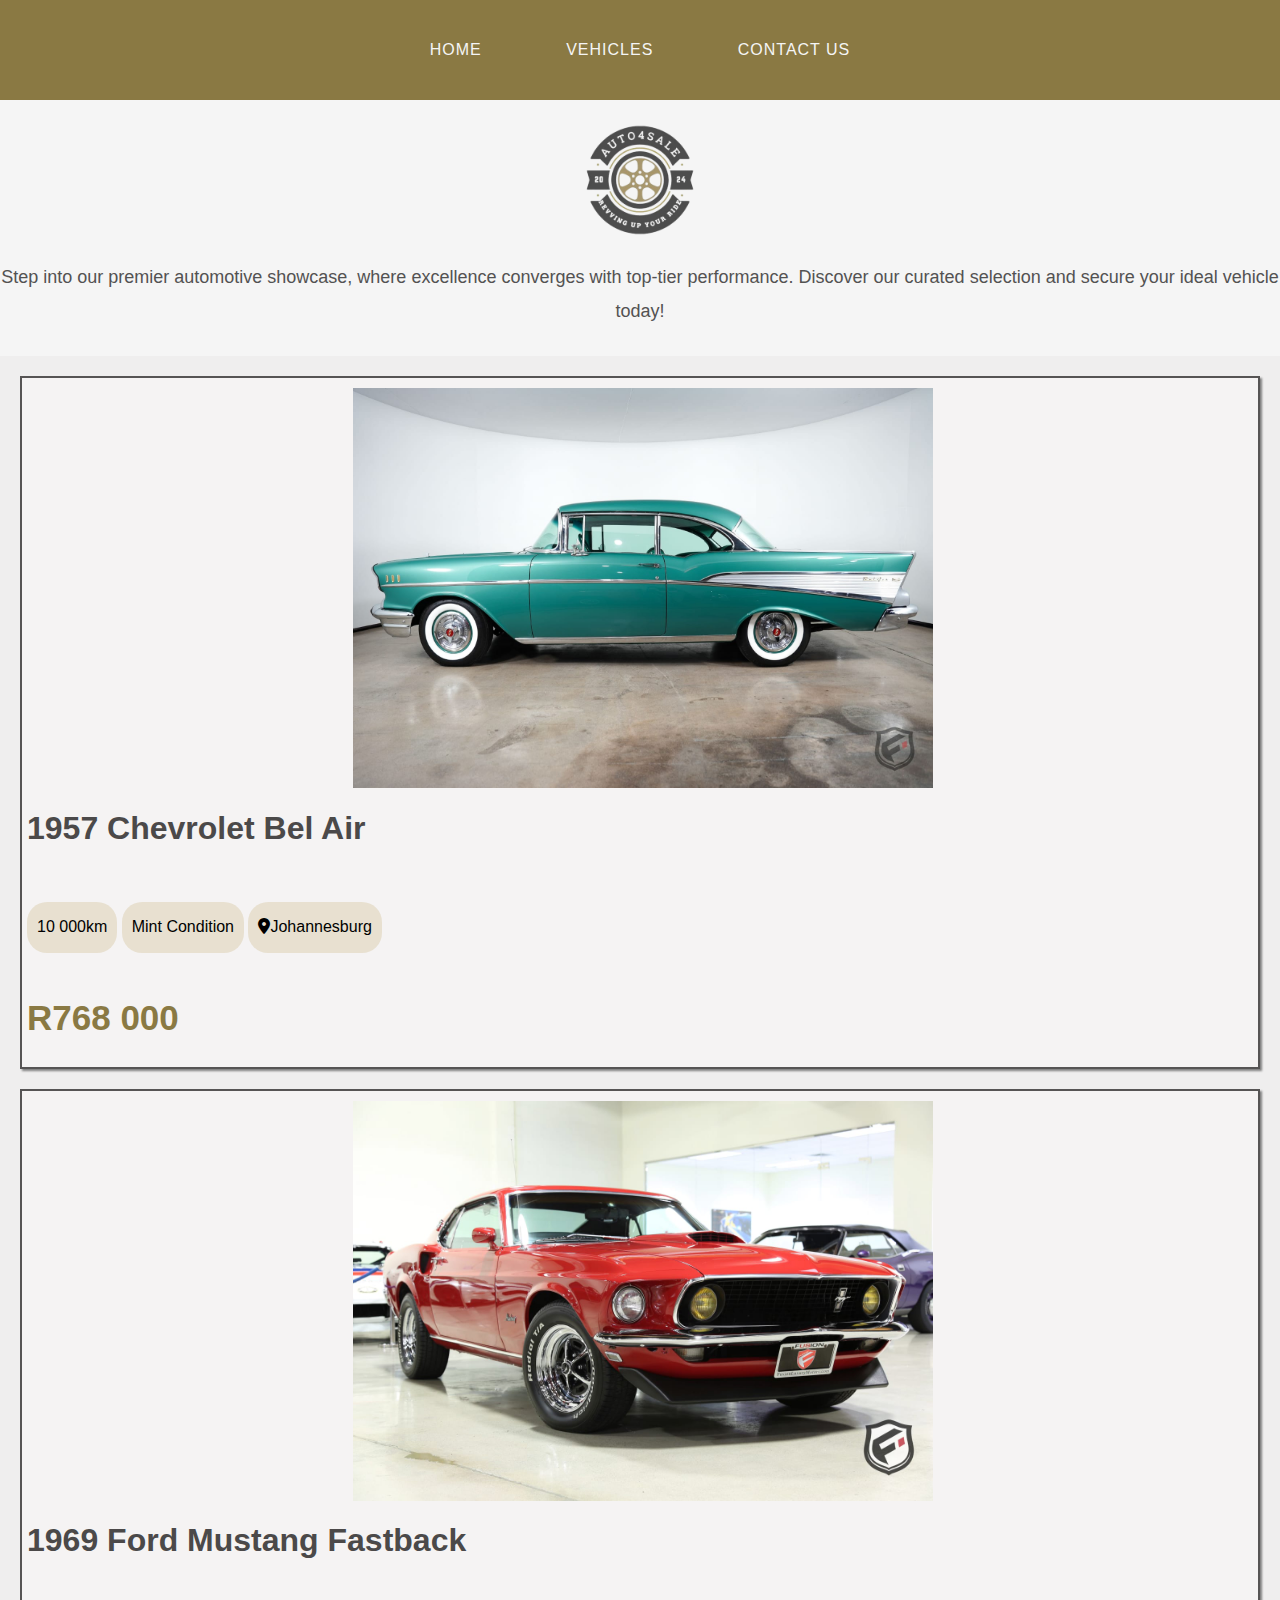
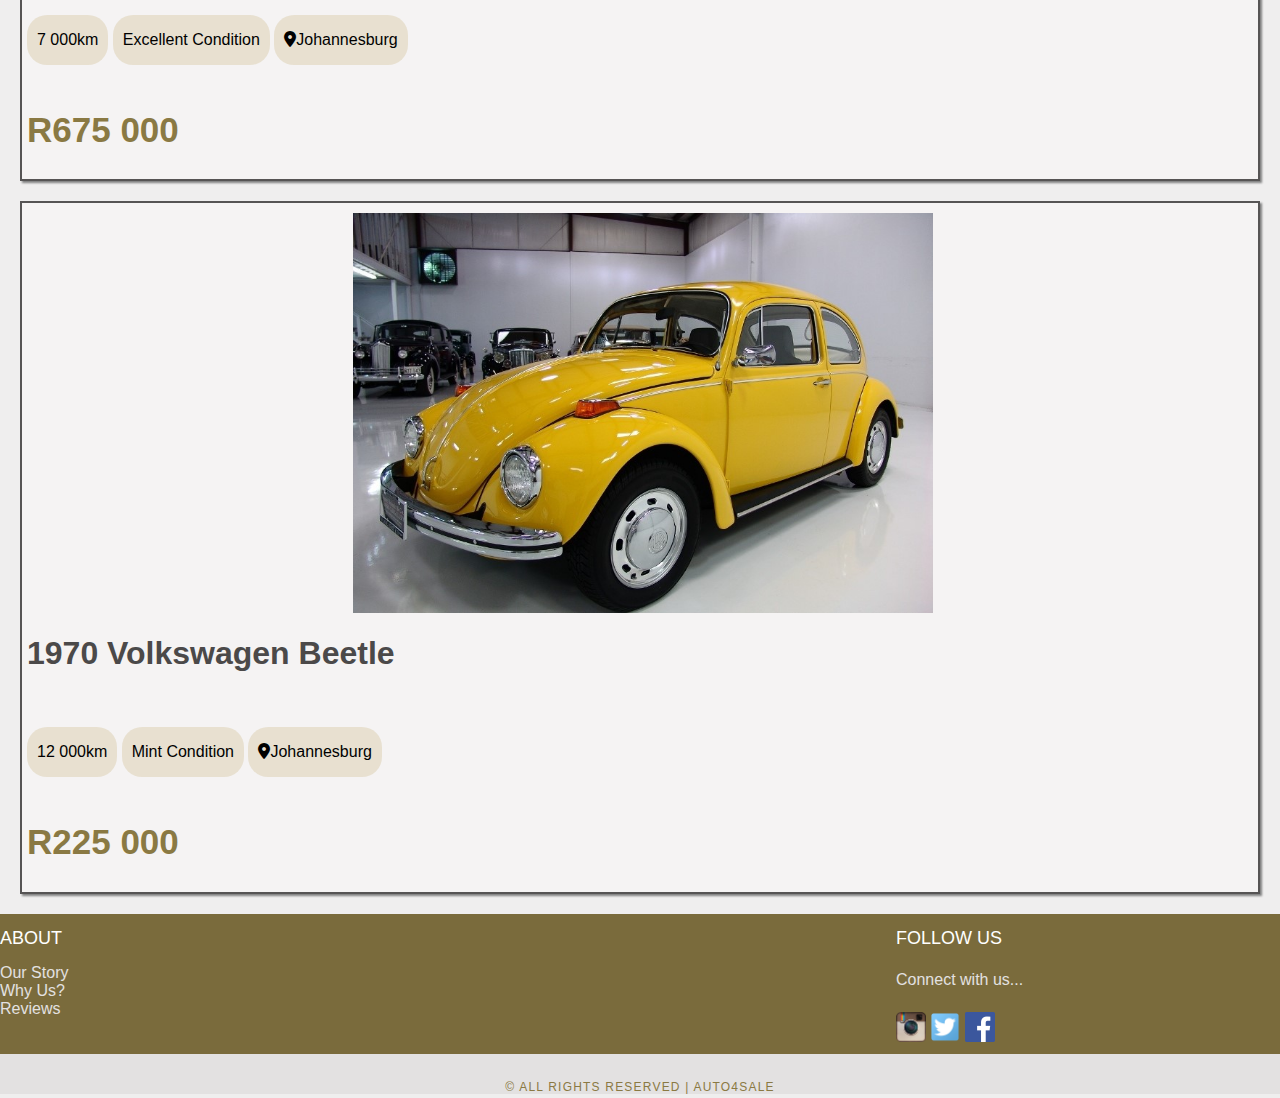
<file: index.html>
<!DOCTYPE html>
<html>
    <head>
        <title>AUTO4SALE</title>
        <link rel="stylesheet" href="style.css"/>
        <link rel="stylesheet" href="fontAwesome/css/all.css"/>
    </head>

    <body>

        <div id="menu">
            <ul>
                <li><a href="#">Home</a></li>
                <li><a href="vehicles.html">Vehicles</a></li>
                <li><a href="contact.html">Contact Us</a></li>
            </ul>
        </div>

        <div id="header">

            <img src="images/logo-nobg.png"/>
            <p>Step into our premier automotive showcase, where excellence converges with top-tier performance. Discover our curated selection and secure your ideal vehicle today!</p>
        </div>
        
        <div id="vehicle">
            <img src="images/chevrolet1.jfif"/>
            <a href="chevrolet.html"><h1>1957 Chevrolet Bel Air</h1></a>
            <br>
            <p>10 000km</p>
            <p>Mint Condition</p>
            <p><i class="fa-solid fa-location-dot"></i>Johannesburg</p>
            <br>
            <h2>R768 000</h2>
        </div>

        <div id="vehicle">
            <img src="images/ford1.jfif"/>
            <a href="ford.html"><h1>1969 Ford Mustang Fastback</h1></a>
            <br>
            <p>7 000km</p>
            <p>Excellent Condition</p>
            <p><i class="fa-solid fa-location-dot"></i>Johannesburg</p>
            <br>
            <h2>R675 000</h2>
        </div>

        <div id="vehicle">
            <img src="images/beetle1.jpg"/>
            <a href="beetle.html"><h1>1970 Volkswagen Beetle</h1></a>
            <br>
            <p>12 000km</p>
            <p>Mint Condition</p>
            <p><i class="fa-solid fa-location-dot"></i>Johannesburg</p>
            <br>
            <h2>R225 000</h2>
        </div>

        <div id="footer">
            <div id="box1">
                <h2>About</h2>
                <ul class="styled">
                    <li><a href="ourstory.html">Our Story</a></li>
                    <li><a href="whyus.html">Why Us?</a></li>
                    <li><a href="reviews.html">Reviews</a></li>
                </ul>
            </div>

            <div id="box2">
                <h2>Follow Us</h2>
                <p>Connect with us...</p>
                <a href="#"><img src="images/instagram.png" height="30"/></a>
                <a href="#"><img src="images/twitter.png" height="30"/></a>
                <a href="#"><img src="images/facebook.png" height="30"/></a>
            </div>
        </div>

        <div id="copyright">
            <p>&copy; All Rights Reserved | Auto4Sale</p>
        </div>

    </body>
</html>
</file>
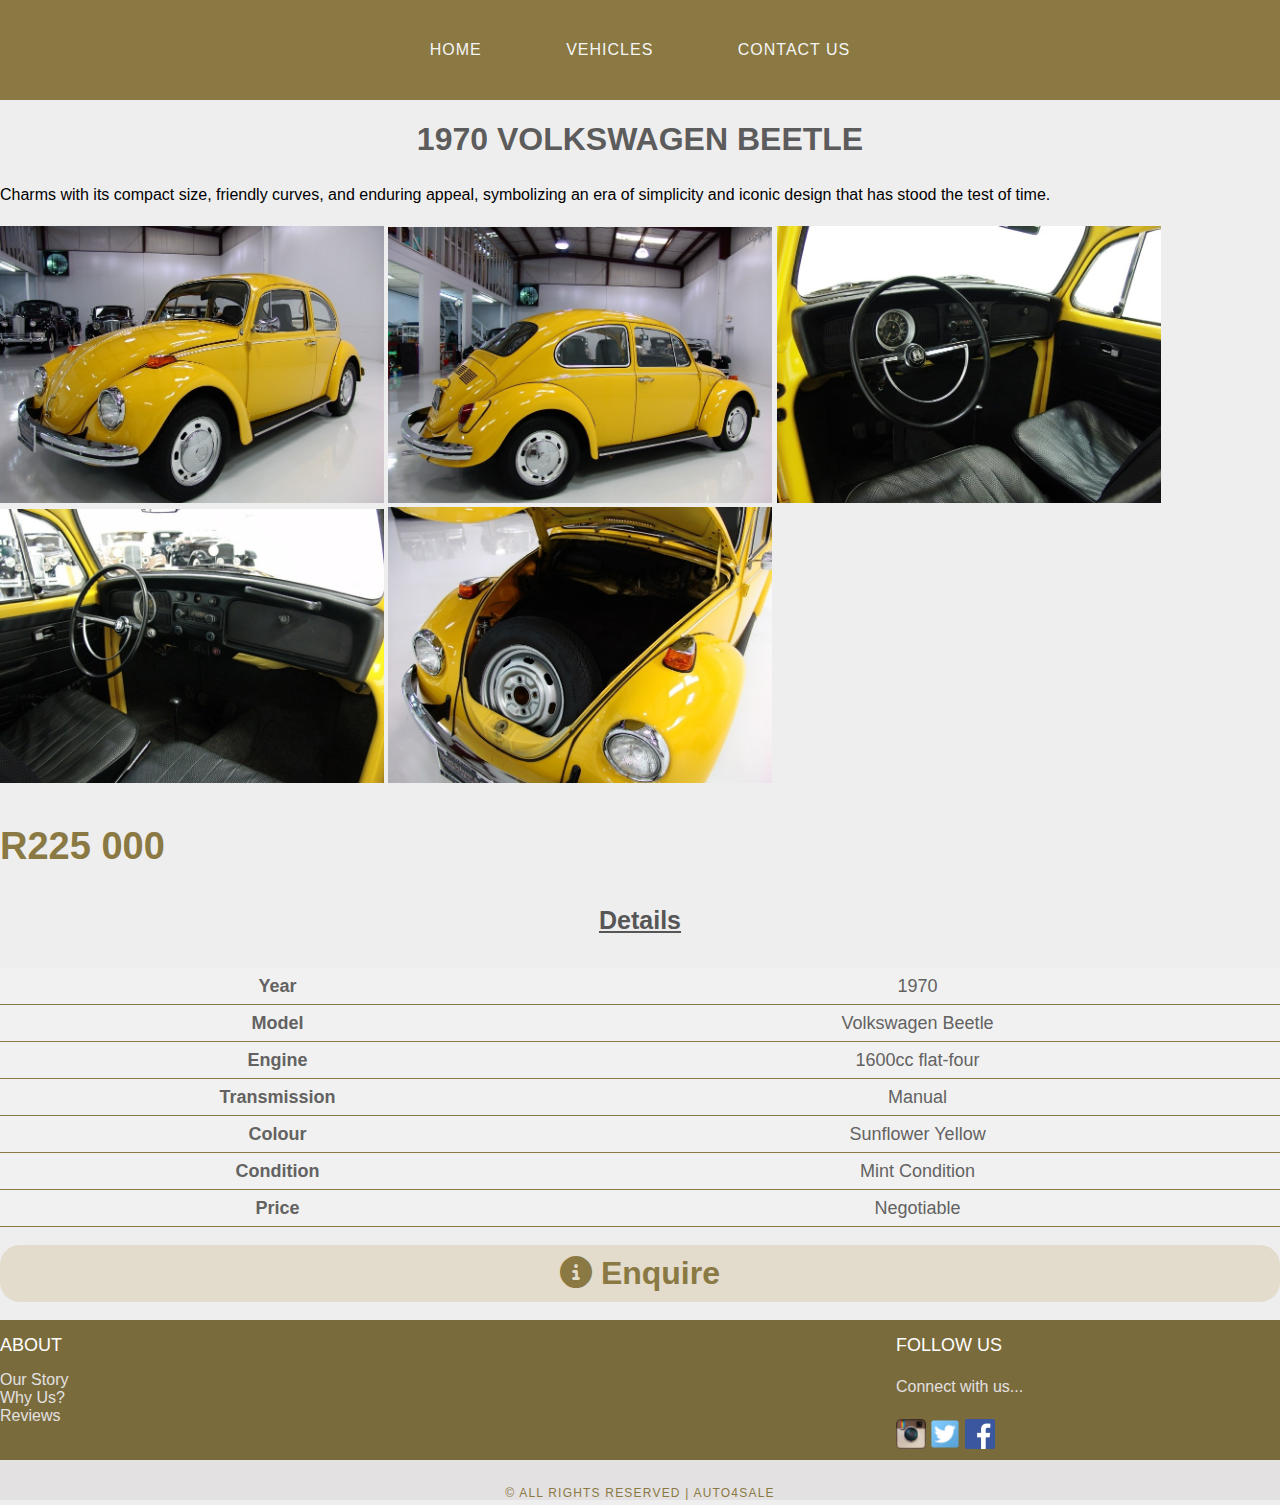
<file: beetle.html>
<!DOCTYPE html>
<html>
    <head>
        <title>AUTO4SALE</title>
        <link rel="stylesheet" href="style.css"/>
        <link rel="stylesheet" href="fontAwesome/css/all.css"/>
    </head>

    <body>

        <div id="menu">
            <ul>
                <li><a href="index.html">Home</a></li>
                <li><a href="vehicles.html">Vehicles</a></li>
                <li><a href="contact.html">Contact Us</a></li>
            </ul>
        </div>

        <div id="vehicleinfo">
            
            <h1>1970 Volkswagen Beetle</h1>
            <div class="ProductDescription">
            <p>Charms with its compact size, friendly curves, and enduring appeal, symbolizing an era of simplicity and iconic design that has stood the test of time.</p>
            </div>
            <div class="gallery">
                <img src="images/beetle1.jpg"/>
                <img src="images/beetle2.jpg"/>
                <img src="images/beetle3.jpg"/>
                <img src="images/beetle4.jpg"/>
                <img src="images/beetle5.jpg"/>
            <br>
            <h3>R225 000</h3>

            <div class="ProductDetails">
            <table>
                <h4>Details</h4>
                <tr>
                    <td><b>Year</b></td>
                    <td>1970</td>
                </tr>
                <tr>
                    <td><b>Model</b></td>
                    <td>Volkswagen Beetle</td>
                </tr>
                <tr>
                    <td><b>Engine</b></td>
                    <td>1600cc flat-four</td>
                </tr>
                <tr>
                    <td><b>Transmission</b></td>
                    <td>Manual</td>
                </tr>
                <tr>
                    <td><b>Colour</b></td>
                    <td>Sunflower Yellow</td>
                </tr>
                <tr>
                    <td><b>Condition</b></td>
                    <td>Mint Condition</td>
                </tr>
                <tr>
                    <td><b>Price</b></td>
                    <td>Negotiable</td>
                </tr>
            </table> 
            </div>
            <br>
            <div class="enquire">
                <a href="enquire.html"><b><i class="fa-solid fa-circle-info"></i> Enquire </b></a>
            </div>

        </div>
        <br>
        <div id="footer">
            <div id="box1">
                <h2>About</h2>
                <ul class="styled">
                    <li><a href="ourstory.html">Our Story</a></li>
                    <li><a href="whyus.html">Why Us?</a></li>
                    <li><a href="reviews.html">Reviews</a></li>
                </ul>
            </div>

            <div id="box2">
                <h2>Follow Us</h2>
                <p>Connect with us...</p>
                <a href="#"><img src="images/instagram.png" height="30"/></a>
                <a href="#"><img src="images/twitter.png" height="30"/></a>
                <a href="#"><img src="images/facebook.png" height="30"/></a>
            </div>
        </div>

        <div id="copyright">
            <p>&copy; All Rights Reserved | Auto4Sale</p>
        </div>

    </body>
</html>
</file>
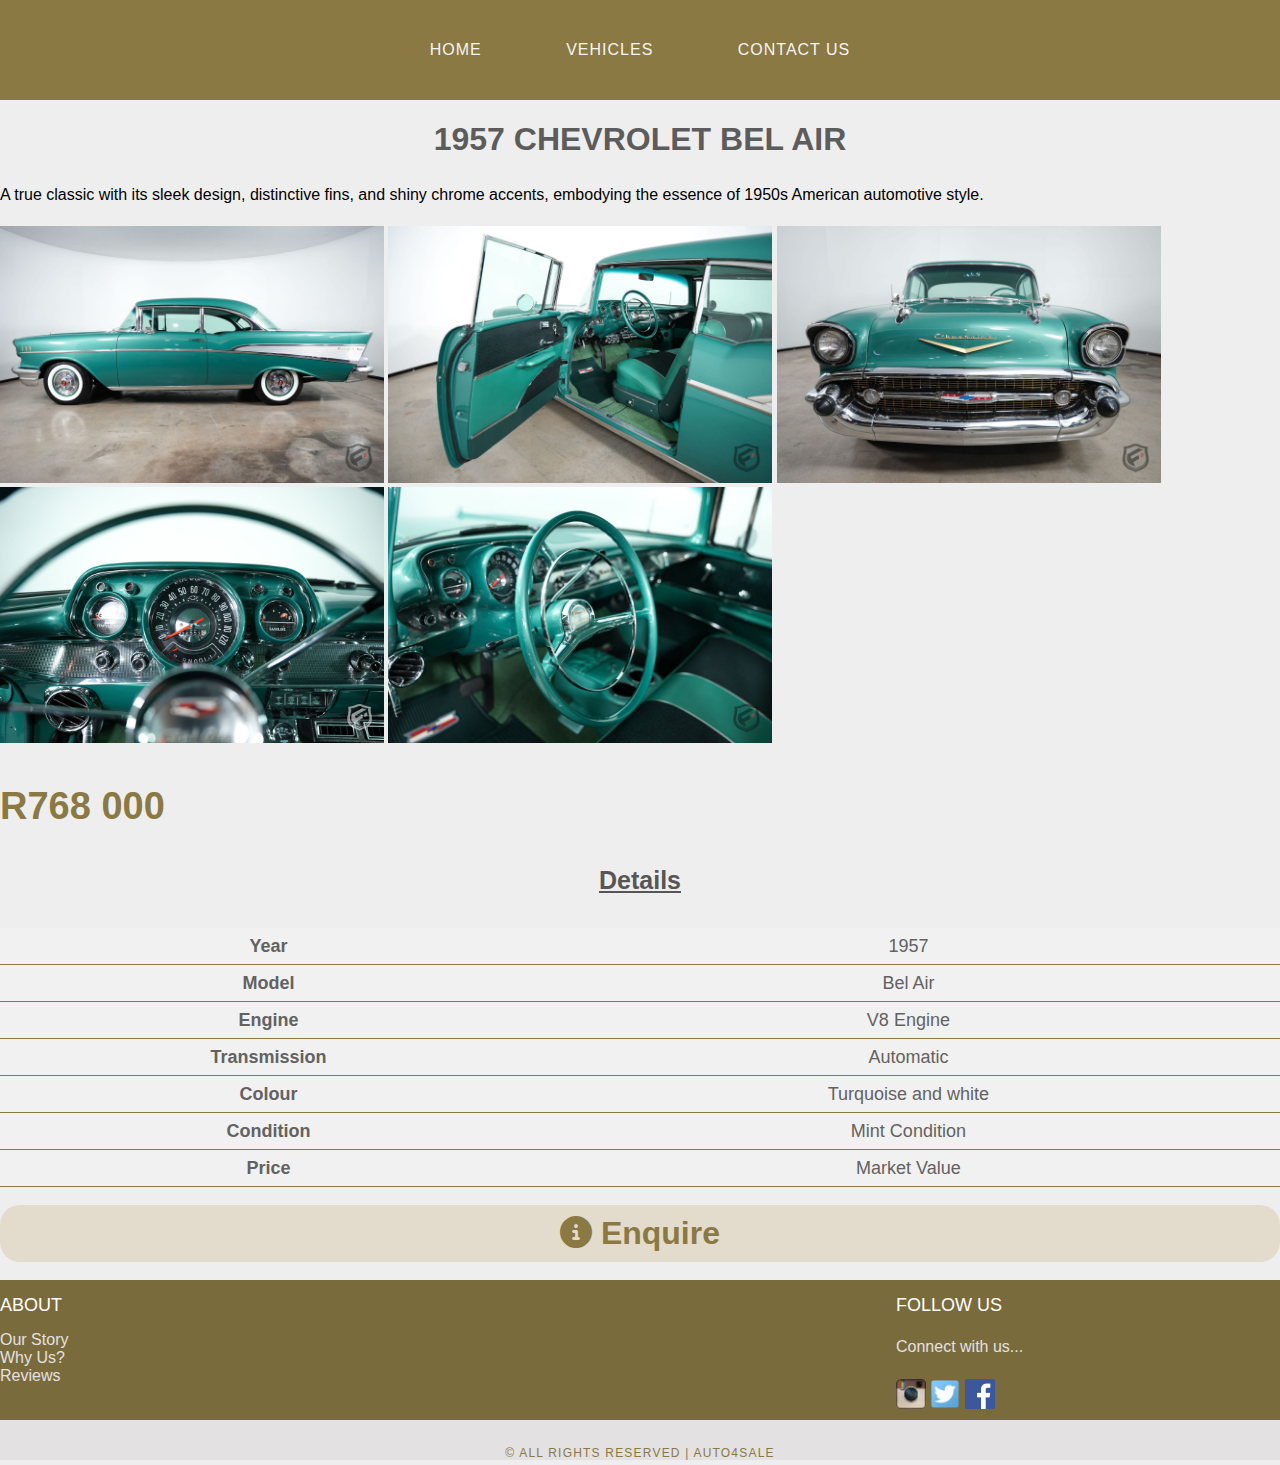
<file: chevrolet.html>
<!DOCTYPE html>
<html>
    <head>
        <title>AUTO4SALE</title>
        <link rel="stylesheet" href="style.css"/>
        <link rel="stylesheet" href="fontAwesome/css/all.css"/>
    </head>

    <body>

        <div id="menu">
            <ul>
                <li><a href="index.html">Home</a></li>
                <li><a href="vehicles.html">Vehicles</a></li>
                <li><a href="contact.html">Contact Us</a></li>
            </ul>
        </div>

        <div id="vehicleinfo">
            
            <h1>1957 Chevrolet Bel Air</h1>
            <div class="ProductDescription">
            <p>A true classic with its sleek design, distinctive fins, and shiny chrome accents, embodying the essence of 1950s American automotive style.</p>
            </div>
            <div class="gallery">
                <img src="images/chevrolet1.jfif"/>
                <img src="images/chevrolet2.jfif"/>
                <img src="images/chevrolet3.jfif"/>
                <img src="images/chevrolet4.jpeg"/>
                <img src="images/chevrolet5.jpeg"/>
            <br>
            <h3>R768 000</h3>

            <div class="ProductDetails">
            <table>
                <h4>Details</h4>
                <tr>
                    <td><b>Year</b></td>
                    <td>1957</td>
                </tr>
                <tr>
                    <td><b>Model</b></td>
                    <td>Bel Air</td>
                </tr>
                <tr>
                    <td><b>Engine</b></td>
                    <td>V8 Engine</td>
                </tr>
                <tr>
                    <td><b>Transmission</b></td>
                    <td>Automatic</td>
                </tr>
                <tr>
                    <td><b>Colour</b></td>
                    <td>Turquoise and white</td>
                </tr>
                <tr>
                    <td><b>Condition</b></td>
                    <td>Mint Condition</td>
                </tr>
                <tr>
                    <td><b>Price</b></td>
                    <td>Market Value</td>
                </tr>
            </table> 
            </div>
            <br>
            <div class="enquire">
                <a href="enquire.html"><b><i class="fa-solid fa-circle-info"></i> Enquire </b></a>
            </div>

        </div>
        <br>
        <div id="footer">
            <div id="box1">
                <h2>About</h2>
                <ul class="styled">
                    <li><a href="ourstory.html">Our Story</a></li>
                    <li><a href="whyus.html">Why Us?</a></li>
                    <li><a href="reviews.html">Reviews</a></li>
                </ul>
            </div>

            <div id="box2">
                <h2>Follow Us</h2>
                <p>Connect with us...</p>
                <a href="#"><img src="images/instagram.png" height="30"/></a>
                <a href="#"><img src="images/twitter.png" height="30"/></a>
                <a href="#"><img src="images/facebook.png" height="30"/></a>
            </div>
        </div>

        <div id="copyright">
            <p>&copy; All Rights Reserved | Auto4Sale</p>
        </div>

    </body>
</html>
</file>
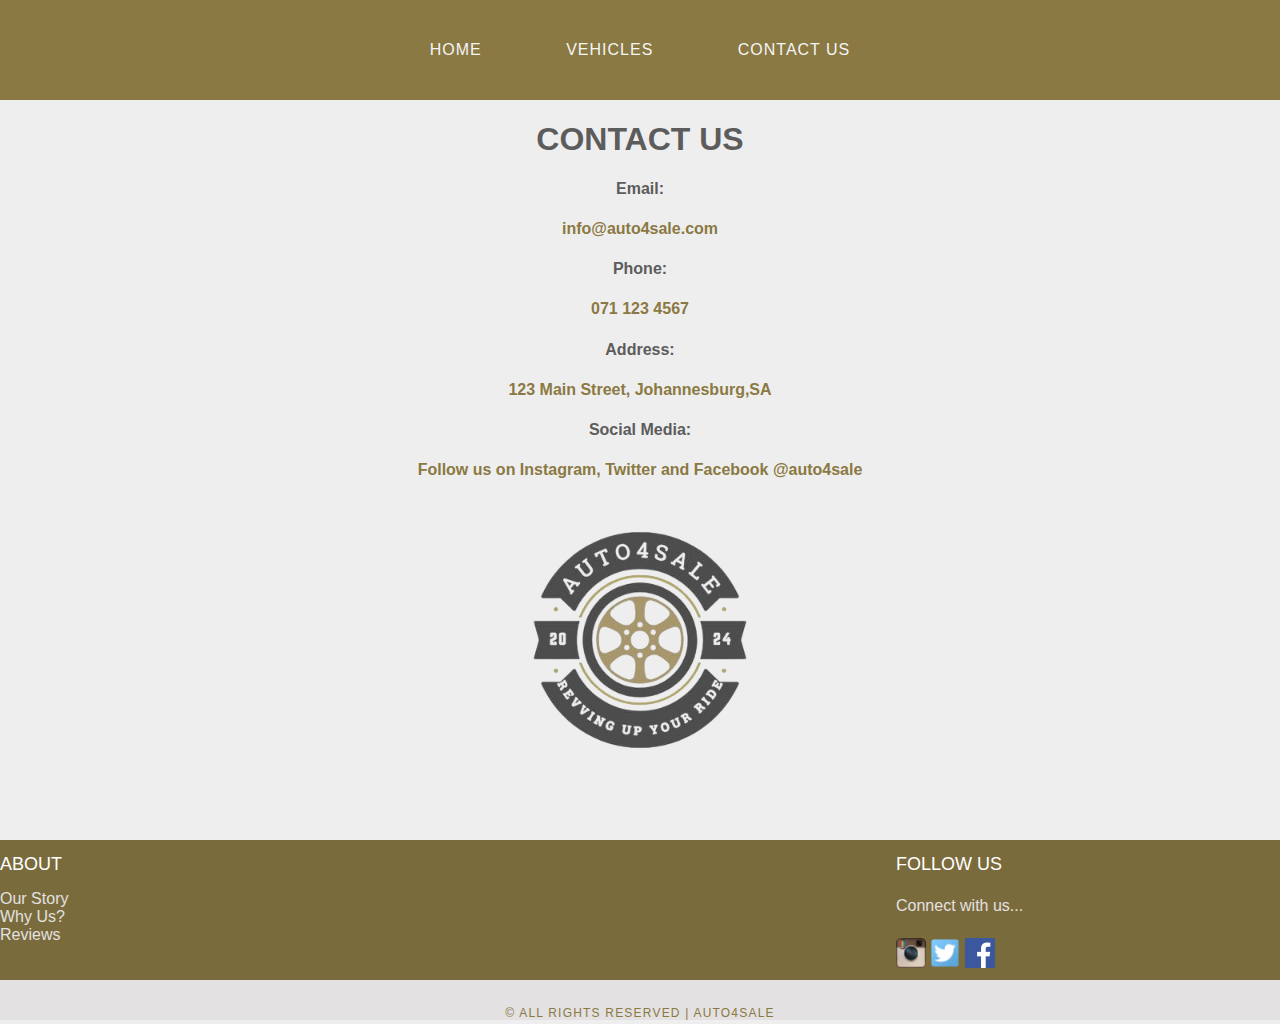
<file: contact.html>
<!DOCTYPE html>
<html>
    <head>
        <title>AUTO4SALE</title>
        <link rel="stylesheet" href="style.css"/>
        <link rel="stylesheet" href="fontAwesome/css/all.css"/>
    </head>

    <body>

        <div id="menu">
            <ul>
                <li><a href="index.html">Home</a></li>
                <li><a href="vehicles.html">Vehicles</a></li>
                <li><a href="contact.html">Contact Us</a></li>
            </ul>
        </div>

        <div id="info">
            <h1>Contact Us</h1>
            <h2>Email:<p>info@auto4sale.com</p></h2>
            <h2>Phone:<p>071 123 4567</p></h2>
            <h2>Address:<p>123 Main Street, Johannesburg,SA</p></h2>
            <h2>Social Media:<p>Follow us on Instagram, Twitter and Facebook @auto4sale</p></h2>
            <br>
            <img src="images/logo-nobg.png"/>
        </div>

        <div id="footer">
            <div id="box1">
                <h2>About</h2>
                <ul class="styled">
                    <li><a href="ourstory.html">Our Story</a></li>
                    <li><a href="whyus.html">Why Us?</a></li>
                    <li><a href="reviews.html">Reviews</a></li>
                </ul>
            </div>

            <div id="box2">
                <h2>Follow Us</h2>
                <p>Connect with us...</p>
                <a href="#"><img src="images/instagram.png" height="30"/></a>
                <a href="#"><img src="images/twitter.png" height="30"/></a>
                <a href="#"><img src="images/facebook.png" height="30"/></a>
            </div>
        </div>

        <div id="copyright">
            <p>&copy; All Rights Reserved | Auto4Sale</p>
        </div>

    </body>
</html>
</file>
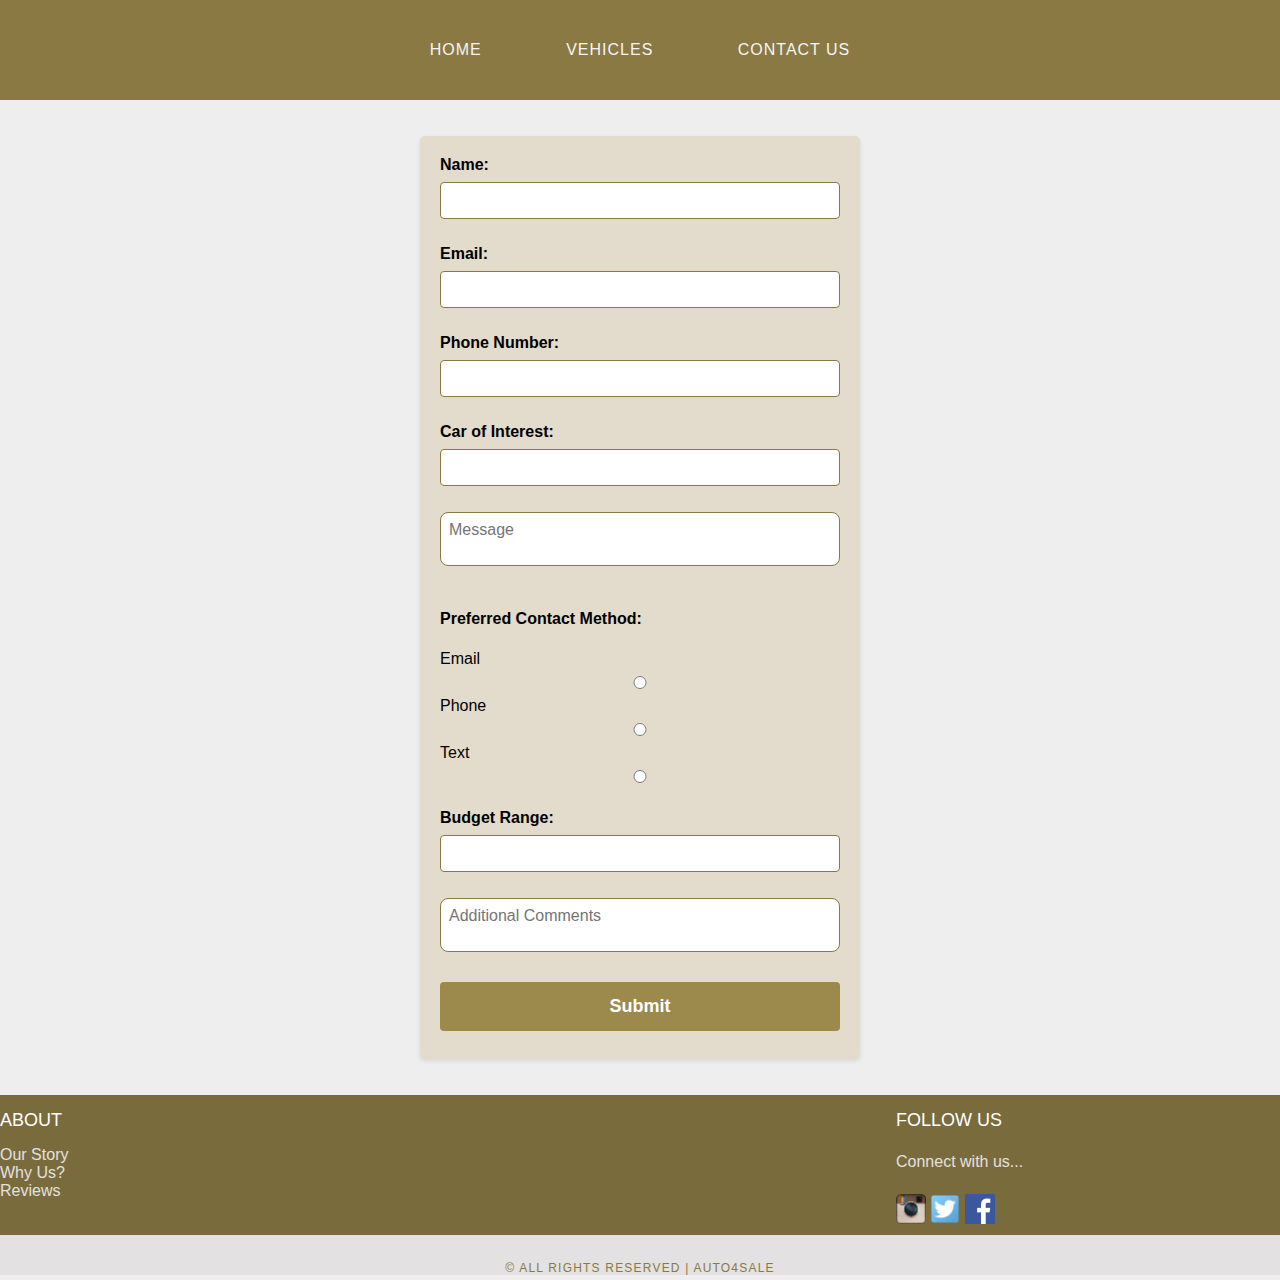
<file: enquire.html>
<!DOCTYPE html>
<html>
    <head>
        <title>AUTO4SALE</title>
        <link rel="stylesheet" href="style.css"/>
        <link rel="stylesheet" href="fontAwesome/css/all.css"/>
    </head>

    <body>

        <div id="menu">
            <ul>
                <li><a href="index.html">Home</a></li>
                <li><a href="vehicles.html">Vehicles</a></li>
                <li><a href="contact.html">Contact Us</a></li>
            </ul>
        </div>
        <br>
        <br>

        <div id="form">
            <form>
                <label for="name"><b>Name:</b></label><input type="text" id="name">
                <br>
                <br>
                <label for="email"><b>Email:</b></label><input type="text" id="email">
                <br>
                <br>
                <label for="phone"><b>Phone Number:</b></label><input type="tel" id="phone">
                <br>
                <br>
                <label for="car"><b>Car of Interest:</b></label><input type="text" id="car">
                <br>
                <br>
                <textarea placeholder="Message"></textarea>
                <br>
                <br>
                <p><b>Preferred Contact Method:</b></p>
                <label for="email">Email</label>
                <input type="radio" id="email" name="contact"/>
                <label for="phone">Phone</label>
                <input type="radio" id="phone" name="contact"/>
                <label for="Text">Text</label>
                <input type="radio" id="text" name="contact"/>
                <br>
                <br>
                <label for="budget"><b>Budget Range:</b></label><input type="text" id="budget">
                <br>
                <br>
                <textarea placeholder="Additional Comments"></textarea>
                <br>
                <br>
                <input type="submit" value="Submit" />
            </form>
            
        </div>
        <br>
        <br>
        <div id="footer">
            <div id="box1">
                <h2>About</h2>
                <ul class="styled">
                    <li><a href="ourstory.html">Our Story</a></li>
                    <li><a href="whyus.html">Why Us?</a></li>
                    <li><a href="reviews.html">Reviews</a></li>
                </ul>
            </div>

        <div id="box2">
            <h2>Follow Us</h2>
            <p>Connect with us...</p>
            <a href="#"><img src="images/instagram.png" height="30"/></a>
            <a href="#"><img src="images/twitter.png" height="30"/></a>
            <a href="#"><img src="images/facebook.png" height="30"/></a>
        </div>
    </div>

    <div id="copyright">
        <p>&copy; All Rights Reserved | Auto4Sale</p>
    </div>

    </body>
</html>
</file>
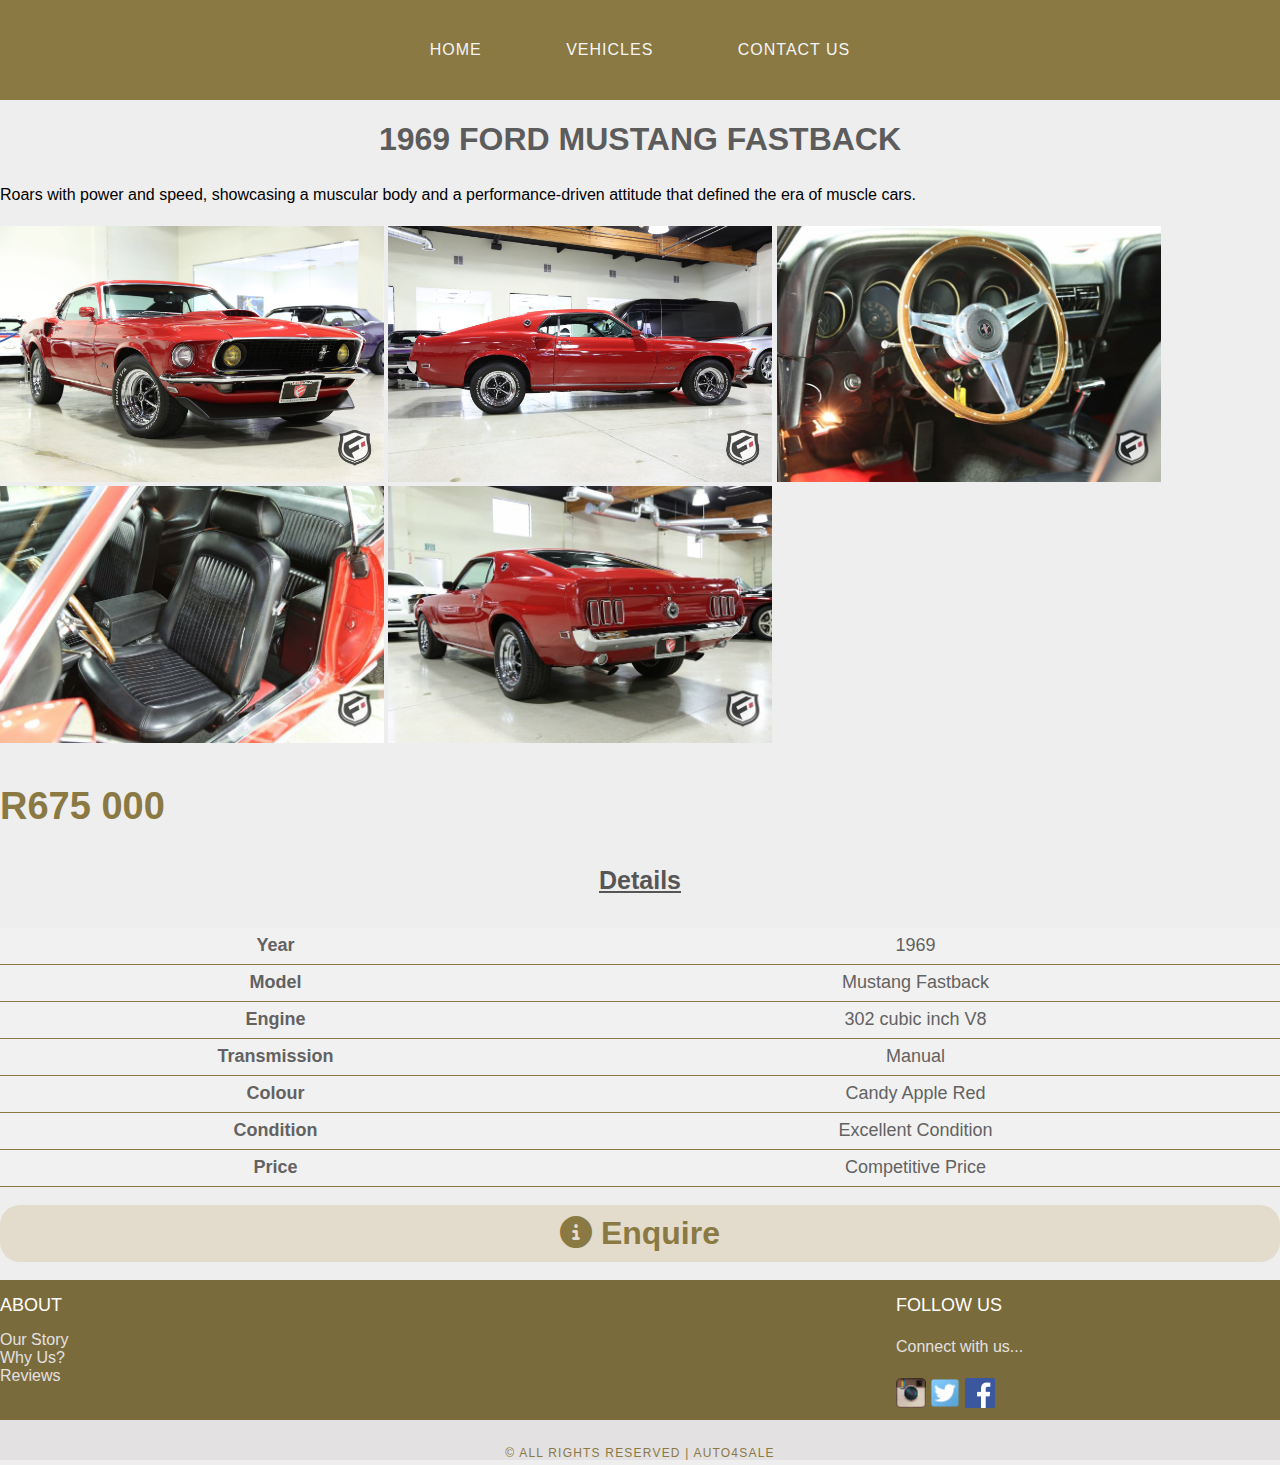
<file: ford.html>
<!DOCTYPE html>
<html>
    <head>
        <title>AUTO4SALE</title>
        <link rel="stylesheet" href="style.css"/>
        <link rel="stylesheet" href="fontAwesome/css/all.css"/>
    </head>

    <body>

        <div id="menu">
            <ul>
                <li><a href="index.html">Home</a></li>
                <li><a href="vehicles.html">Vehicles</a></li>
                <li><a href="contact.html">Contact Us</a></li>
            </ul>
        </div>

        <div id="vehicleinfo">
            
            <h1>1969 Ford Mustang Fastback</h1>
            <div class="ProductDescription">
            <p>Roars with power and speed, showcasing a muscular body and a performance-driven attitude that defined the era of muscle cars.</p>
            </div>
            <div class="gallery">
                <img src="images/ford1.jfif"/>
                <img src="images/ford2.jfif"/>
                <img src="images/ford3.jfif"/>
                <img src="images/ford4.jfif"/>
                <img src="images/ford5.jfif"/>
            <br>
            <h3>R675 000</h3>

            <div class="ProductDetails">
            <table>
                <h4>Details</h4>
                <tr>
                    <td><b>Year</b></td>
                    <td>1969</td>
                </tr>
                <tr>
                    <td><b>Model</b></td>
                    <td>Mustang Fastback</td>
                </tr>
                <tr>
                    <td><b>Engine</b></td>
                    <td>302 cubic inch V8</td>
                </tr>
                <tr>
                    <td><b>Transmission</b></td>
                    <td>Manual</td>
                </tr>
                <tr>
                    <td><b>Colour</b></td>
                    <td>Candy Apple Red</td>
                </tr>
                <tr>
                    <td><b>Condition</b></td>
                    <td>Excellent Condition</td>
                </tr>
                <tr>
                    <td><b>Price</b></td>
                    <td>Competitive Price</td>
                </tr>
            </table> 
            </div>
            <br>
            <div class="enquire">
                <a href="enquire.html"><b><i class="fa-solid fa-circle-info"></i> Enquire </b></a>
            </div>

        </div>
        <br>
        <div id="footer">
            <div id="box1">
                <h2>About</h2>
                <ul class="styled">
                    <li><a href="ourstory.html">Our Story</a></li>
                    <li><a href="whyus.html">Why Us?</a></li>
                    <li><a href="reviews.html">Reviews</a></li>
                </ul>
            </div>

            <div id="box2">
                <h2>Follow Us</h2>
                <p>Connect with us...</p>
                <a href="#"><img src="images/instagram.png" height="30"/></a>
                <a href="#"><img src="images/twitter.png" height="30"/></a>
                <a href="#"><img src="images/facebook.png" height="30"/></a>
            </div>
        </div>

        <div id="copyright">
            <p>&copy; All Rights Reserved | Auto4Sale</p>
        </div>

    </body>
</html>
</file>
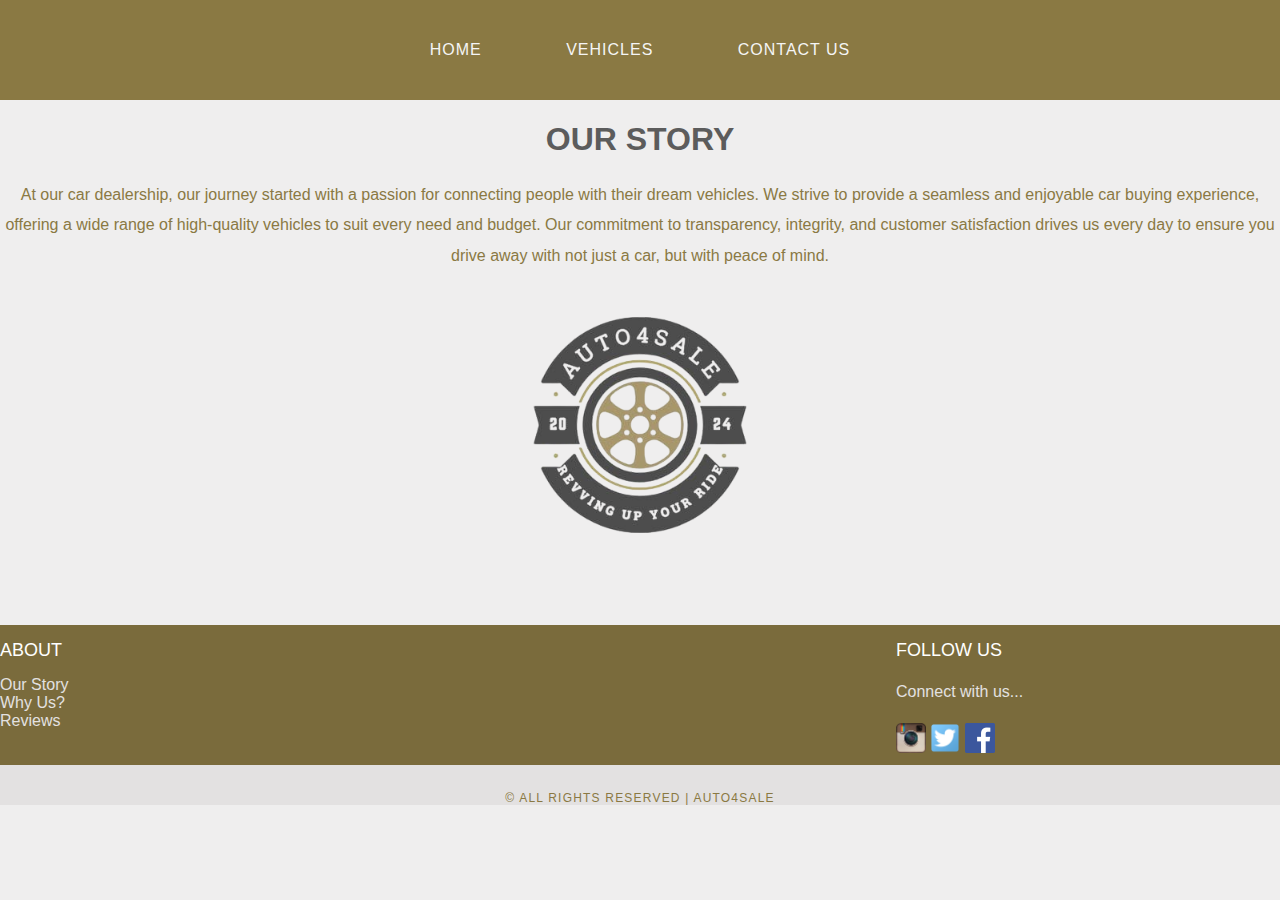
<file: ourstory.html>
<!DOCTYPE html>
<html>
    <head>
        <title>AUTO4SALE</title>
        <link rel="stylesheet" href="style.css"/>
        <link rel="stylesheet" href="fontAwesome/css/all.css"/>
    </head>

    <body>

        <div id="menu">
            <ul>
                <li><a href="index.html">Home</a></li>
                <li><a href="vehicles.html">Vehicles</a></li>
                <li><a href="contact.html">Contact Us</a></li>
            </ul>
        </div>

        <div id="info">
            <h1>Our Story</h1>
            <p>At our car dealership, our journey started with a passion for connecting people with their dream vehicles. We strive to provide a seamless and enjoyable car buying experience, offering a wide range of high-quality vehicles to suit every need and budget. Our commitment to transparency, integrity, and customer satisfaction drives us every day to ensure you drive away with not just a car, but with peace of mind.</p>
            <br>
            <img src="images/logo-nobg.png"/>
        </div>











        <div id="footer">
            <div id="box1">
                <h2>About</h2>
                <ul class="styled">
                    <li><a href="ourstory.html">Our Story</a></li>
                    <li><a href="whyus.html">Why Us?</a></li>
                    <li><a href="reviews.html">Reviews</a></li>
                </ul>
            </div>

            <div id="box2">
                <h2>Follow Us</h2>
                <p>Connect with us...</p>
                <a href="#"><img src="images/instagram.png" height="30"/></a>
                <a href="#"><img src="images/twitter.png" height="30"/></a>
                <a href="#"><img src="images/facebook.png" height="30"/></a>
            </div>
        </div>

        <div id="copyright">
            <p>&copy; All Rights Reserved | Auto4Sale</p>
        </div>

    </body>
</html>
</file>
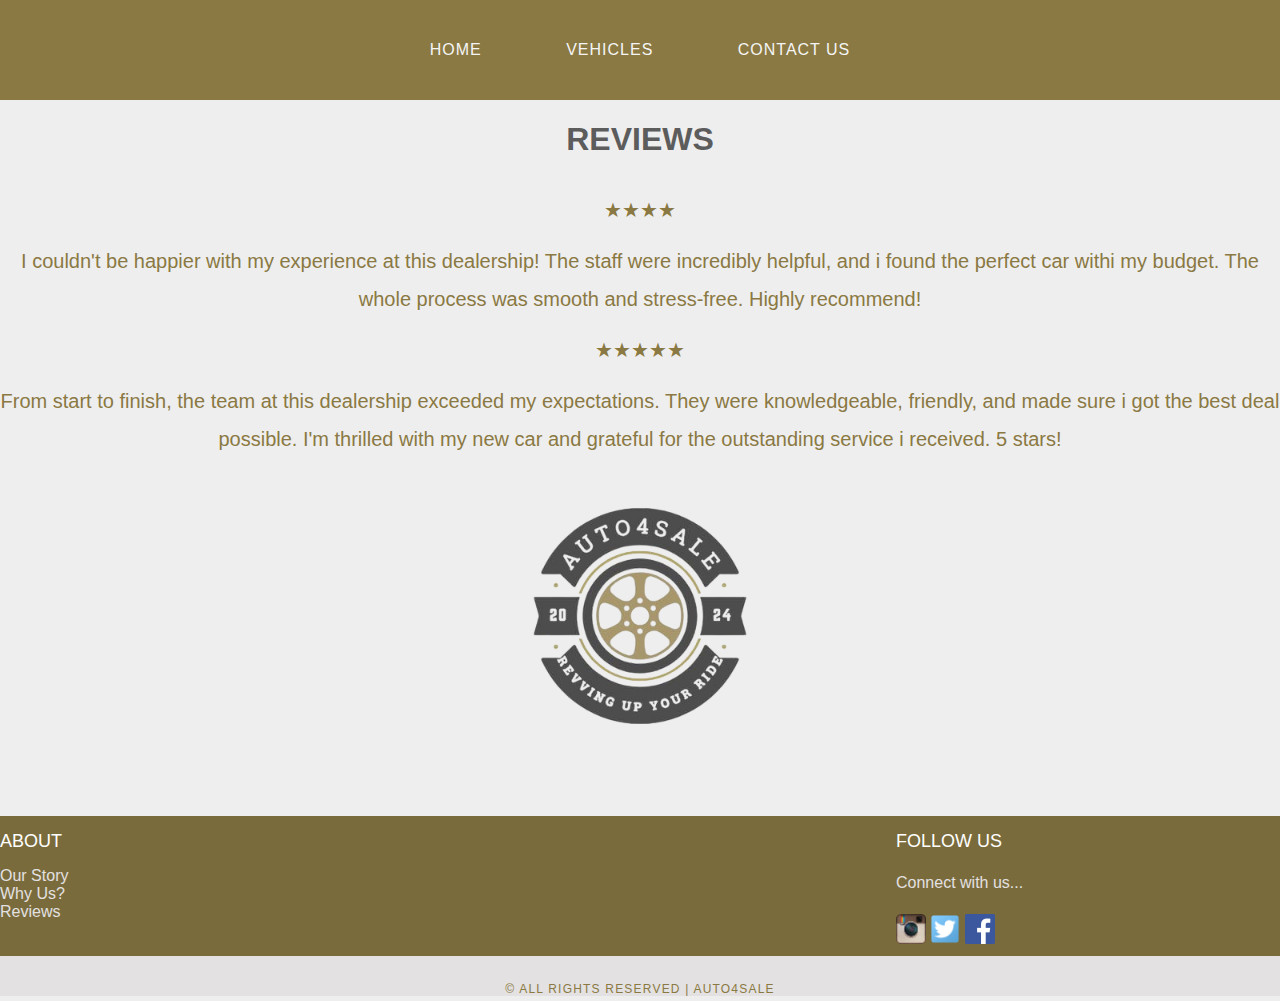
<file: reviews.html>
<!DOCTYPE html>
<html>
    <head>
        <title>AUTO4SALE</title>
        <link rel="stylesheet" href="style.css"/>
        <link rel="stylesheet" href="fontAwesome/css/all.css"/>
    </head>

    <body>

        <div id="menu">
            <ul>
                <li><a href="index.html">Home</a></li>
                <li><a href="vehicles.html">Vehicles</a></li>
                <li><a href="contact.html">Contact Us</a></li>
            </ul>
        </div>

        <div id="info">
            <h1>Reviews</h1>
            <br>
            <div class="star">&#9733&#9733&#9733&#9733<p>I couldn't be happier with my experience at this dealership! The staff were incredibly helpful, and i found the perfect car withi my budget. The whole process was smooth and stress-free. Highly recommend!</p></div>
            <div class="star">&#9733&#9733&#9733&#9733&#9733<p>From start to finish, the team at this dealership exceeded my expectations. They were knowledgeable, friendly, and made sure i got the best deal possible. I'm thrilled with my new car and grateful for the outstanding service i received. 5 stars!</p></div>
            <br>
            <img src="images/logo-nobg.png"/>
        </div>

        <div id="footer">
            <div id="box1">
                <h2>About</h2>
                <ul class="styled">
                    <li><a href="ourstory.html">Our Story</a></li>
                    <li><a href="whyus.html">Why Us?</a></li>
                    <li><a href="reviews.html">Reviews</a></li>
                </ul>
            </div>

            <div id="box2">
                <h2>Follow Us</h2>
                <p>Connect with us...</p>
                <a href="#"><img src="images/instagram.png" height="30"/></a>
                <a href="#"><img src="images/twitter.png" height="30"/></a>
                <a href="#"><img src="images/facebook.png" height="30"/></a>
            </div>
        </div>

        <div id="copyright">
            <p>&copy; All Rights Reserved | Auto4Sale</p>
        </div>

    </body>
</html>
</file>
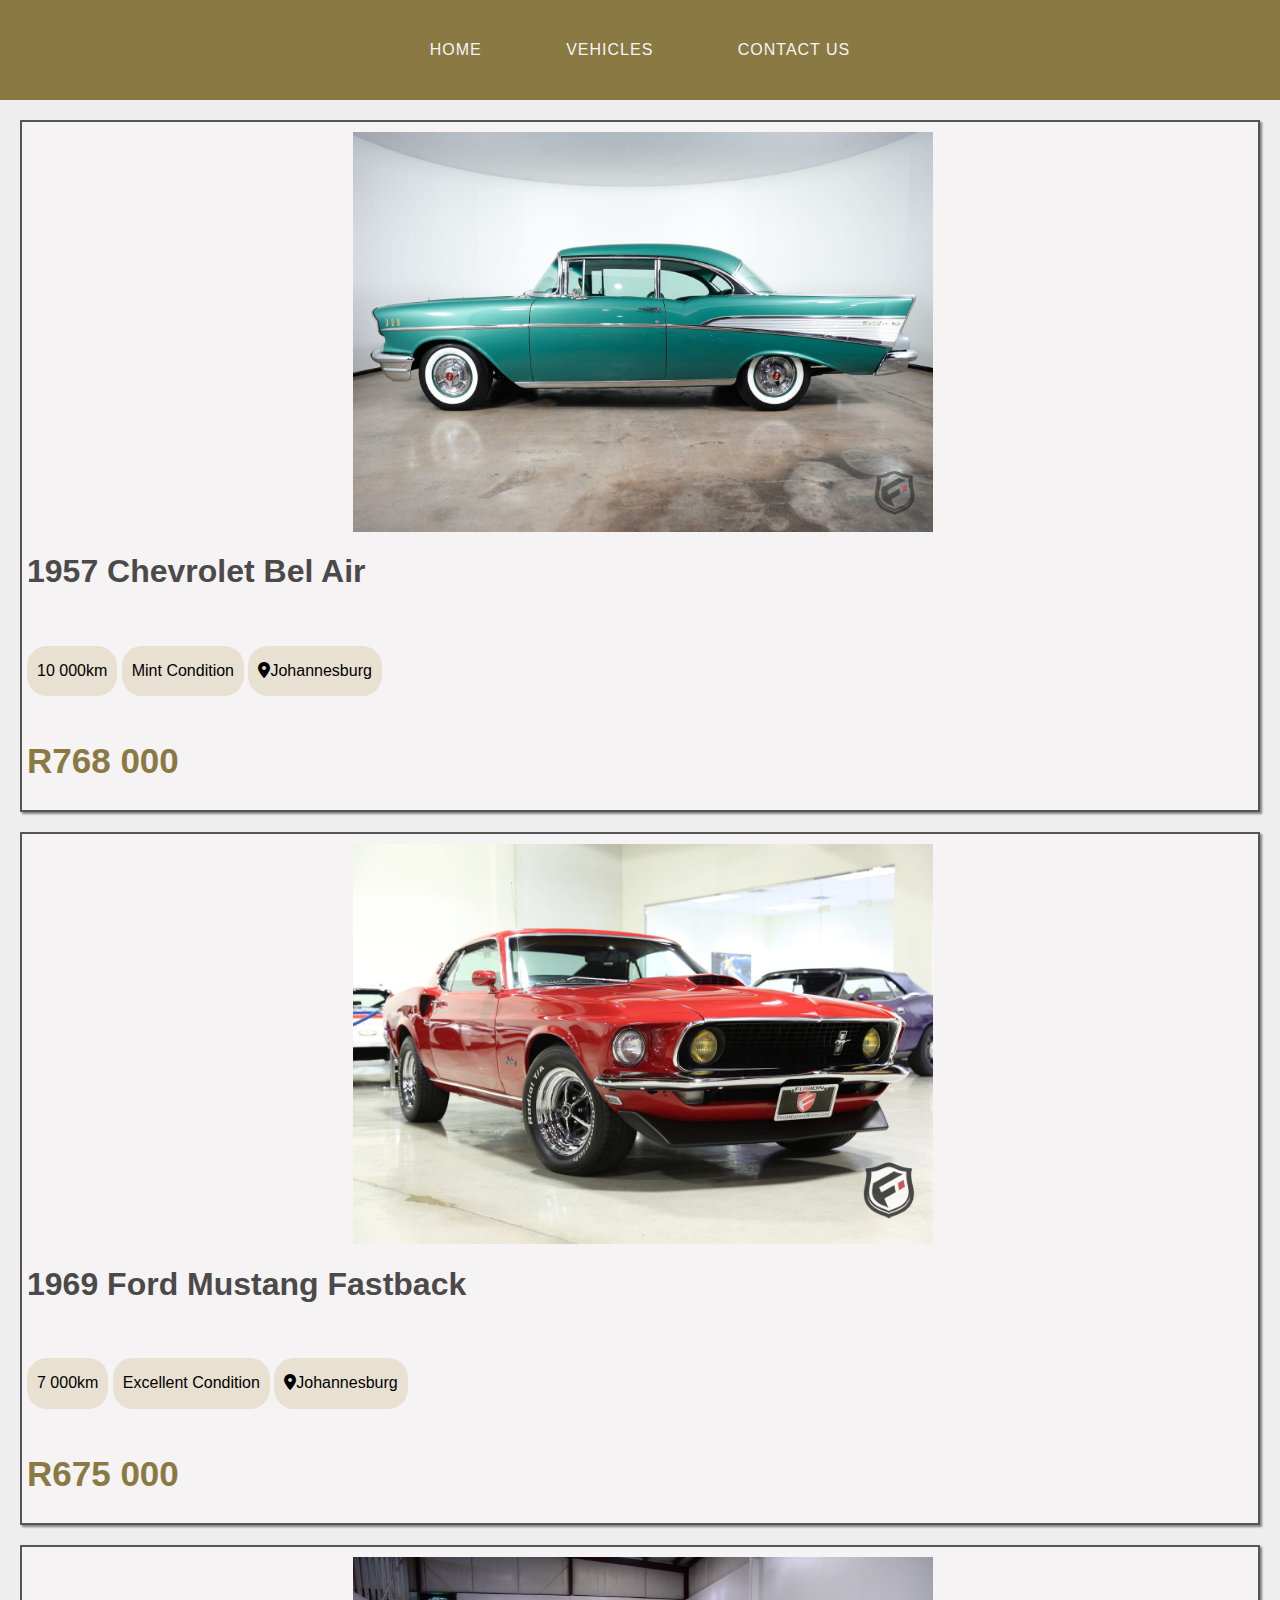
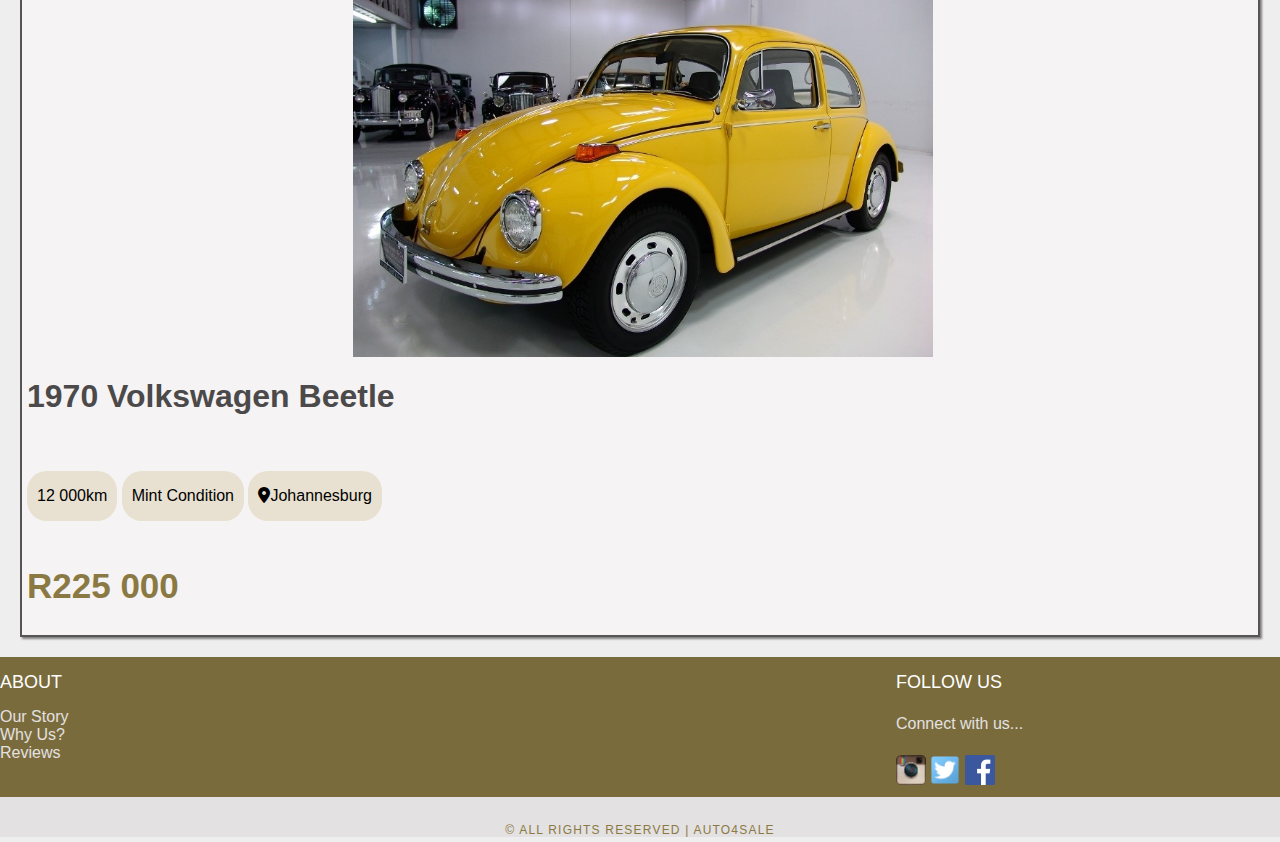
<file: vehicles.html>
<!DOCTYPE html>
<html>
    <head>
        <title>AUTO4SALE</title>
        <link rel="stylesheet" href="style.css"/>
        <link rel="stylesheet" href="fontAwesome/css/all.css"/>
    </head>

    <body>

        <div id="menu">
            <ul>
                <li><a href="index.html">Home</a></li>
                <li><a href="#">Vehicles</a></li>
                <li><a href="contact.html">Contact Us</a></li>
            </ul>
        </div>
        
        <div id="vehicle">
            <img src="images/chevrolet1.jfif"/>
            <a href="chevrolet.html"><h1>1957 Chevrolet Bel Air</h1></a>
            <br>
            <p>10 000km</p>
            <p>Mint Condition</p>
            <p><i class="fa-solid fa-location-dot"></i>Johannesburg</p>
            <br>
            <h2>R768 000</h2>
        </div>

        <div id="vehicle">
            <img src="images/ford1.jfif"/>
            <a href="ford.html"><h1>1969 Ford Mustang Fastback</h1></a>
            <br>
            <p>7 000km</p>
            <p>Excellent Condition</p>
            <p><i class="fa-solid fa-location-dot"></i>Johannesburg</p>
            <br>
            <h2>R675 000</h2>
        </div>

        <div id="vehicle">
            <img src="images/beetle1.jpg"/>
            <a href="beetle.html"><h1>1970 Volkswagen Beetle</h1></a>
            <br>
            <p>12 000km</p>
            <p>Mint Condition</p>
            <p><i class="fa-solid fa-location-dot"></i>Johannesburg</p>
            <br>
            <h2>R225 000</h2>
        </div>

        <div id="footer">
            <div id="box1">
                <h2>About</h2>
                <ul class="styled">
                    <li><a href="ourstory.html">Our Story</a></li>
                    <li><a href="whyus.html">Why Us?</a></li>
                    <li><a href="reviews.html">Reviews</a></li>
                </ul>
            </div>

            <div id="box2">
                <h2>Follow Us</h2>
                <p>Connect with us...</p>
                <a href="#"><img src="images/instagram.png" height="30"/></a>
                <a href="#"><img src="images/twitter.png" height="30"/></a>
                <a href="#"><img src="images/facebook.png" height="30"/></a>
            </div>
        </div>

        <div id="copyright">
            <p>&copy; All Rights Reserved | Auto4Sale</p>
        </div>

    </body>
</html>
</file>
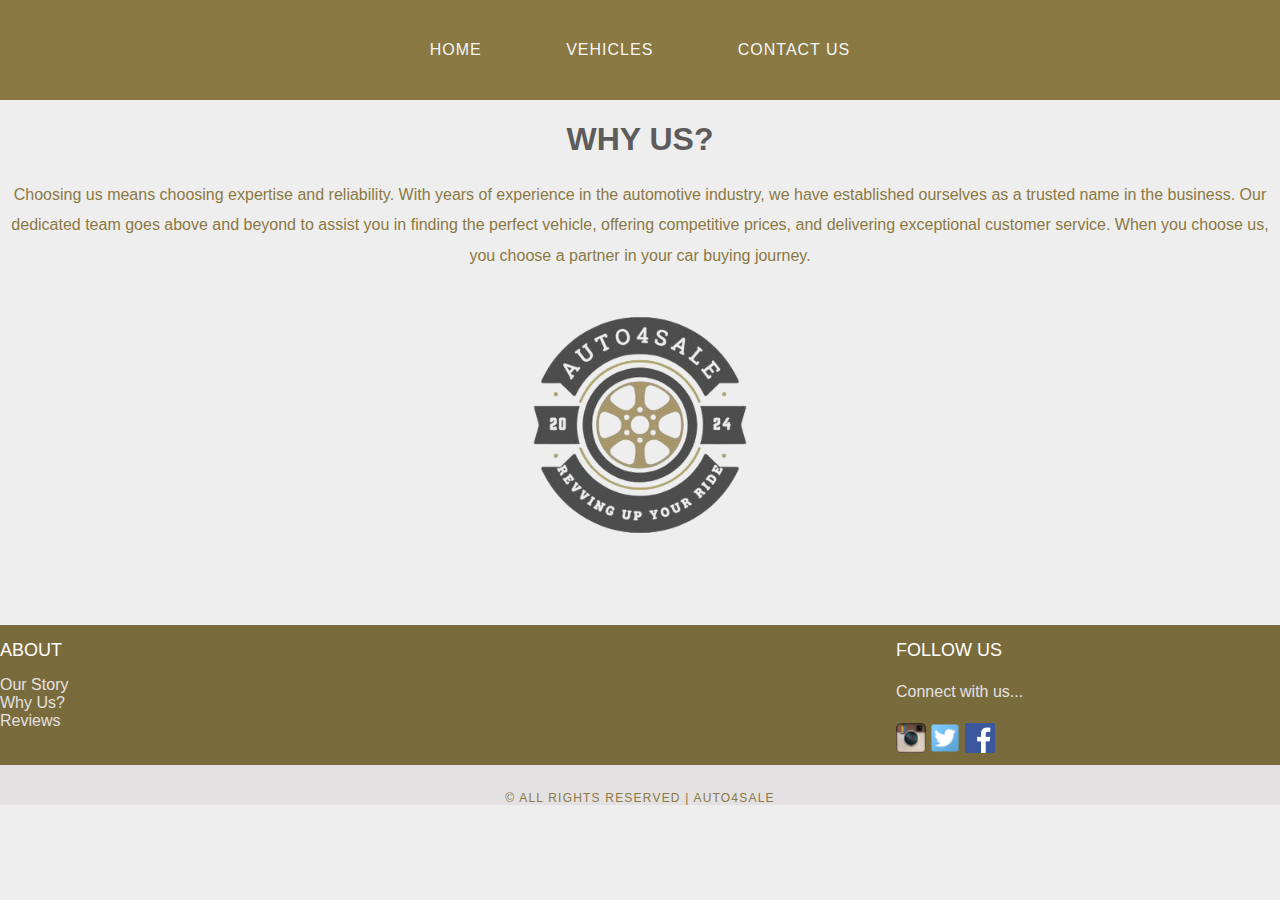
<file: whyus.html>
<!DOCTYPE html>
<html>
    <head>
        <title>AUTO4SALE</title>
        <link rel="stylesheet" href="style.css"/>
        <link rel="stylesheet" href="fontAwesome/css/all.css"/>
    </head>

    <body>

        <div id="menu">
            <ul>
                <li><a href="index.html">Home</a></li>
                <li><a href="vehicles.html">Vehicles</a></li>
                <li><a href="contact.html">Contact Us</a></li>
            </ul>
        </div>

        <div id="info">
            <h1>Why Us?</h1>
            <p>Choosing us means choosing expertise and reliability. With years of experience in the automotive industry, we have established ourselves as a trusted name in the business. Our dedicated team goes above and beyond to assist you in finding the perfect vehicle, offering competitive prices, and delivering exceptional customer service. When you choose us, you choose a partner in your car buying journey.</p>
            <br>
            <img src="images/logo-nobg.png"/>
        </div>

        <div id="footer">
            <div id="box1">
                <h2>About</h2>
                <ul class="styled">
                    <li><a href="ourstory.html">Our Story</a></li>
                    <li><a href="whyus.html">Why Us?</a></li>
                    <li><a href="reviews.html">Reviews</a></li>
                </ul>
            </div>

            <div id="box2">
                <h2>Follow Us</h2>
                <p>Connect with us...</p>
                <a href="#"><img src="images/instagram.png" height="30"/></a>
                <a href="#"><img src="images/twitter.png" height="30"/></a>
                <a href="#"><img src="images/facebook.png" height="30"/></a>
            </div>
        </div>

        <div id="copyright">
            <p>&copy; All Rights Reserved | Auto4Sale</p>
        </div>

    </body>
</html>
</file>
<file: style.css>
body{
    margin: 0;
    padding: 0;
    background-color: rgba(191, 187, 187, 0.252);
    font-family: sans-serif;
    font-size: 16px;
    font-weight: 400;
    color: black;
}

p{
    line-height: 190%;  
}

a{
    text-decoration: none;
    color: darkgray;
}

/*=============== MENU ===============*/

#menu{
    background-color: #8a7943;
    height: 100px;
}

#menu ul{
    margin: 0;
    padding: 0;
    list-style-type: none;
    text-align: center;
}

#menu li{
    display: inline-block;
}

#menu a{
    letter-spacing: 1px;
    text-decoration: none;
    text-align: center;
    text-transform: uppercase;
    font-size: 16px;
    line-height: 100px;
    color: whitesmoke;

    padding: 0 40px;
    border: none;
    display: block;
}

#menu a:hover{
   background-color: #8a7943;
   padding-top: 25px;
   padding-left: 22px;
   clear: both;
}

/*=============== HEADER ===============*/

#header{
    padding: 60px 0 10px 0;
    background-color: whitesmoke;
    text-align: center;
}

#header p{
    color: rgb(83, 82, 82);
    font-size: 18px;
    margin-top: -20px;
}

#header img{
    padding-top: 0;
    margin-top: -80px;
    display: block;
    margin-left: auto;
    margin-right: auto;
    width: 200px;
    height: 200px;
}

/*=============== FOOTER ===============*/

#footer{
    width: 100%;
    height: 140px;
    background-color: #7a6b3c;
}

#footer h2{
    font-size: 18px;
    font-weight: 400;
    text-transform: uppercase;
    color: white;
}

#footer p{
    color: #e3e1e1;
}

#footer a{
    color: #e3e1e1;
}

#footer a:hover{
    text-decoration: underline;
}

#box1{
    float: left;
    width: 30%;
    padding-right: 30px;
}

#box2{
    float: right;
    width: 30%;
    padding-left: 30px;
}

/*=============== LISTS ===============*/

ul.styled{
    margin: 0;
    padding: 0;
    list-style-type: none;
}

/*=============== COPYRIGHT ===============*/

#copyright{
    width: 100%;
    height: 30px;
    text-align: center;
    background-color: #e3e1e1;
    padding-top: 10px;
    clear: both;
}

#copyright p{
    font-size: 12px;
    letter-spacing: 0.1em;
    text-transform: uppercase;
    color: #8a7943;
}
/*=============== VEHICLES ===============*/

#vehicle{
    background-color: rgb(245, 243, 243);
    margin: 20px;
    padding: 10px 0 0 5px;
    border: 2px solid rgb(86, 84, 84);
    box-shadow: 2px 2px 2px grey;
}

#vehicle img{
    width: 580px;
    height: 400px;
    display: block;
    margin: auto;
}

#vehicle h1{
    font-family: Arial, Helvetica, sans-serif;
    color: rgb(75, 73, 73);
}

#vehicle p{
    color: black;
    background-color: #b79d4e36;
    padding: 10px;
    border-radius: 20px;
    display: inline-block;
}

#vehicle h2{ 
    font-size: 35px;
    color: #8a7943;
}

#vehicle a:hover{
    text-decoration: underline;
}

/*=============== INFORMATION ===============*/

#info h1{
    text-align: center;
    text-transform: uppercase;
    color: rgb(92, 92, 92);
}

#info h2{
    font-size: medium;
    text-align: center;
    font-weight: 600;
    color: rgb(92, 92, 92);
}

#info p{
    text-align: center;
    color: #8a7943;
    font-family: Verdana, Geneva, Tahoma, sans-serif;
}

.star{
    text-align: center;
    color: #8a7943;
    font-size: 20px;
    font-family: Verdana, Geneva, Tahoma, sans-serif;
}

#info img{
    padding-top: 0;
    margin-top: -80px;
    display: block;
    margin-left: auto;
    margin-right: auto;
    width: 400px;
    height: 400px;
}

/*=============== VEHICLE INFORMATION ===============*/

.gallery img{
    width: 30%;
    display: inline-block;
    margin-left: auto;
    margin-right: auto;
}

#vehicleinfo h1{
    text-align: center;
    text-transform: uppercase;
    color: rgb(92, 92, 92);
}

#vehicleinfo h3{
    font-size: 38px;
    text-align: start;
    font-weight: 600;
    color: #8a7943;
}

#vehicleinfo h4{
    color: rgb(87, 86, 86);
    font-size: 25px;
    text-align:start;
    text-decoration: underline;
    text-align: center;
}

.ProductDetails table{
    width: 100%;
    color: rgb(99, 98, 98);
    font-family: Verdana, Geneva, Tahoma, sans-serif;
    font-size: 18px;
    text-align: center;
    border-collapse: collapse;
    background-color:  rgba(245, 245, 245, 0.408);
}

.ProductDetails td,tr{
    border-bottom: 1px solid #8a7943;
    height: 34px;
}

.enquire a{
    color: #8a7943;
    font-size: 32px;
    padding: 10px;
    border-radius: 20px;
    background-color:  #b79d4e36;
    border-color: rgb(89, 88, 88);
    text-decoration: none;
    display: block;
    text-align: center;
} 

/*=============== FORM ===============*/

#form{
    max-width: 400px;
    margin: 0 auto;
    padding: 20px;
    background-color: #b79d4e36;
    border-radius: 5px;
    box-shadow: 0 2px 4px rgba(0, 0, 0, 0.1);
}

#form input{
    width: 100%;
    padding: 10px;
    margin: 8px 0;
    border: 1px solid #8a7943;
    border-radius: 4px;
    box-sizing: border-box;
    font-family: Verdana, Geneva, Tahoma, sans-serif;
}

#form textarea{
    border-radius: 8px;
    box-sizing: border-box;
    padding: 8px;
    font-size: 16px;
    font-family: Verdana, Geneva, Tahoma, sans-serif;
    border: 1px solid #8a7943;
    resize: none;
    width: 100%;
    height: 150x;
}



#form input[type="submit"]{
    background-color: #9c894c;
    color: white;
    font-size: 18px;
    font-weight: 700;
    font-family: Verdana, Geneva, Tahoma, sans-serif;
    padding: 14px 20px;
    margin: 8px 0;
    border: none;
    border-radius: 4px;
    cursor: pointer;
}

#form input[type="submit"]:hover{
    background-color: #8a7943;
}
</file>
